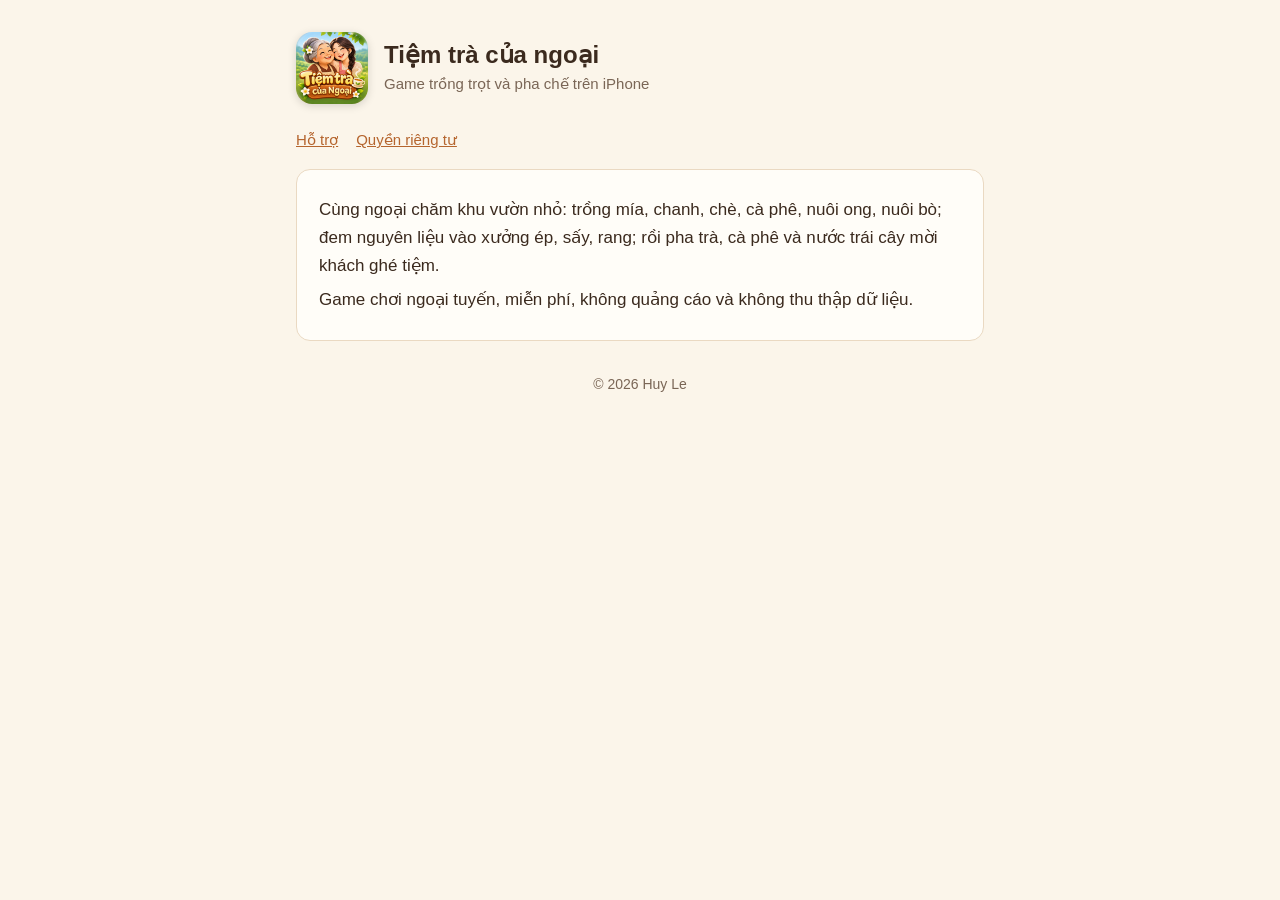
<file: index.html>
<!doctype html>
<html lang="vi">
<head>
<meta charset="utf-8">
<meta name="viewport" content="width=device-width, initial-scale=1">
<title>Tiệm trà của ngoại</title>
<link rel="icon" href="icon.png">
<link rel="stylesheet" href="style.css">
</head>
<body>
<main>
  <header>
    <img src="icon.png" alt="Biểu tượng Tiệm trà của ngoại">
    <div>
      <h1>Tiệm trà của ngoại</h1>
      <p>Game trồng trọt và pha chế trên iPhone</p>
    </div>
  </header>
  <nav><a href="support.html">Hỗ trợ</a><a href="privacy.html">Quyền riêng tư</a></nav>

  <section>
    <p>Cùng ngoại chăm khu vườn nhỏ: trồng mía, chanh, chè, cà phê, nuôi ong, nuôi bò; đem nguyên liệu vào xưởng ép, sấy, rang; rồi pha trà, cà phê và nước trái cây mời khách ghé tiệm.</p>
    <p>Game chơi ngoại tuyến, miễn phí, không quảng cáo và không thu thập dữ liệu.</p>
  </section>

  <footer>© 2026 Huy Le</footer>
</main>
</body>
</html>
</file>
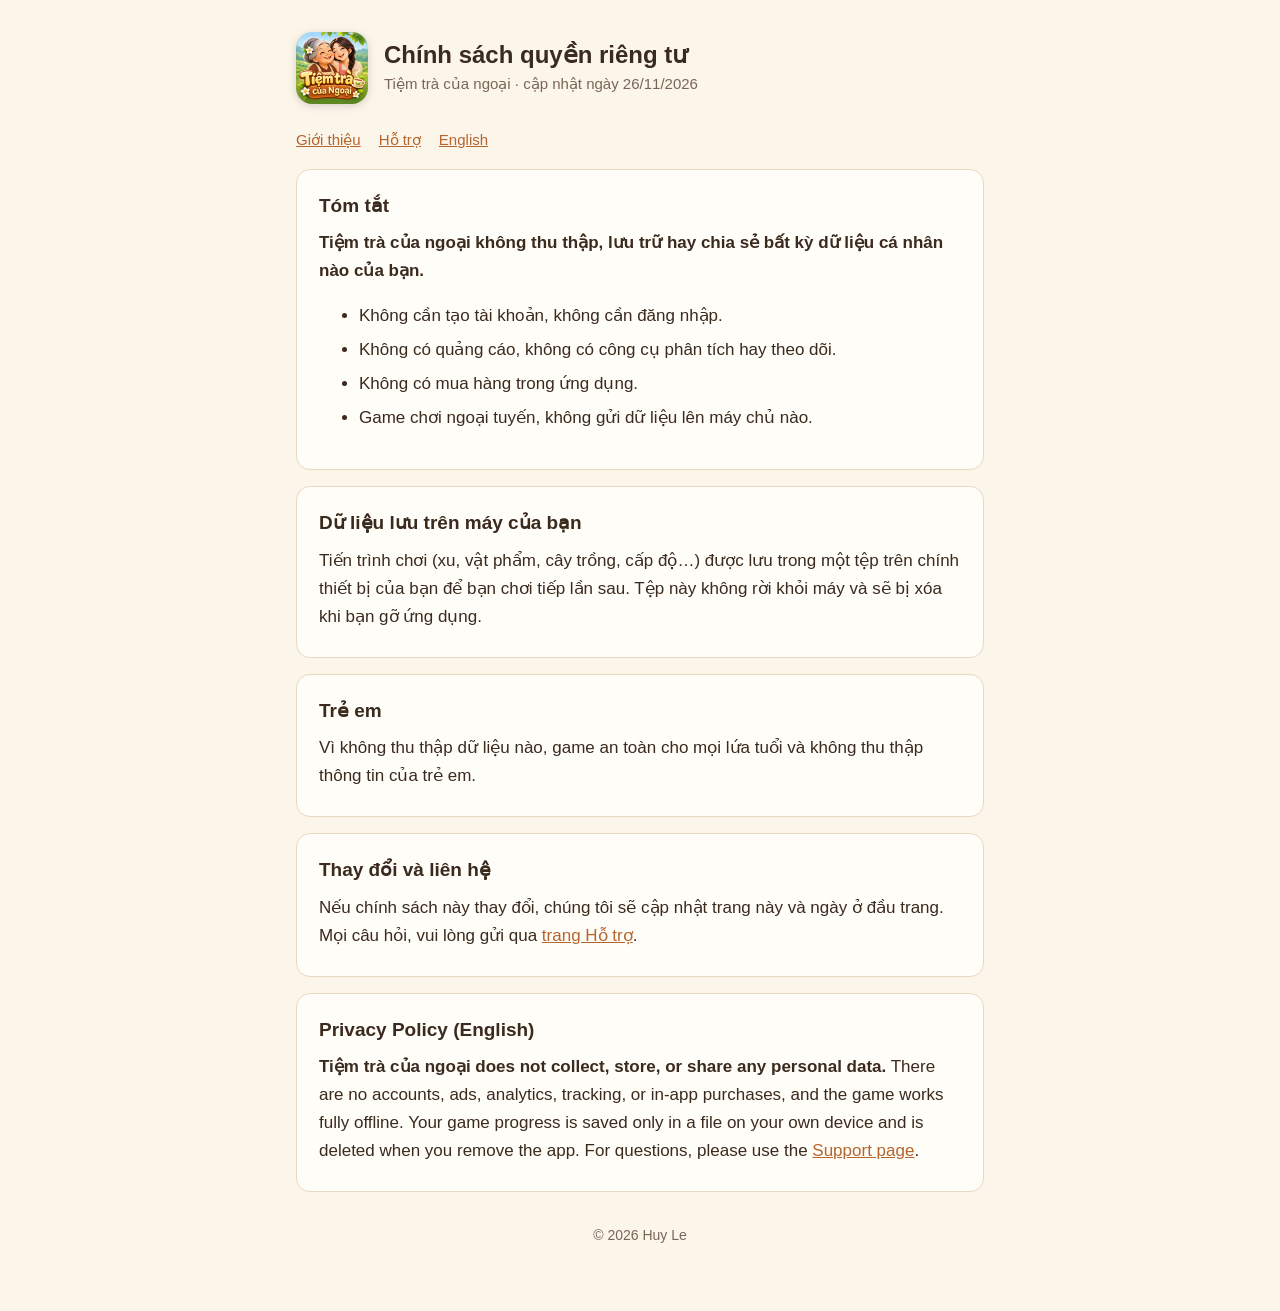
<file: privacy.html>
<!doctype html>
<html lang="vi">
<head>
<meta charset="utf-8">
<meta name="viewport" content="width=device-width, initial-scale=1">
<title>Chính sách quyền riêng tư · Tiệm trà của ngoại</title>
<link rel="icon" href="icon.png">
<link rel="stylesheet" href="style.css">
</head>
<body>
<main>
  <header>
    <img src="icon.png" alt="">
    <div>
      <h1>Chính sách quyền riêng tư</h1>
      <p>Tiệm trà của ngoại · cập nhật ngày 26/11/2026</p>
    </div>
  </header>
  <nav><a href="./">Giới thiệu</a><a href="support.html">Hỗ trợ</a><a href="#en">English</a></nav>

  <section>
    <h2>Tóm tắt</h2>
    <p><strong>Tiệm trà của ngoại không thu thập, lưu trữ hay chia sẻ bất kỳ dữ liệu cá nhân nào của bạn.</strong></p>
    <ul>
      <li>Không cần tạo tài khoản, không cần đăng nhập.</li>
      <li>Không có quảng cáo, không có công cụ phân tích hay theo dõi.</li>
      <li>Không có mua hàng trong ứng dụng.</li>
      <li>Game chơi ngoại tuyến, không gửi dữ liệu lên máy chủ nào.</li>
    </ul>
  </section>

  <section>
    <h2>Dữ liệu lưu trên máy của bạn</h2>
    <p>Tiến trình chơi (xu, vật phẩm, cây trồng, cấp độ…) được lưu trong một tệp trên chính thiết bị của bạn để bạn chơi tiếp lần sau. Tệp này không rời khỏi máy và sẽ bị xóa khi bạn gỡ ứng dụng.</p>
  </section>

  <section>
    <h2>Trẻ em</h2>
    <p>Vì không thu thập dữ liệu nào, game an toàn cho mọi lứa tuổi và không thu thập thông tin của trẻ em.</p>
  </section>

  <section>
    <h2>Thay đổi và liên hệ</h2>
    <p>Nếu chính sách này thay đổi, chúng tôi sẽ cập nhật trang này và ngày ở đầu trang. Mọi câu hỏi, vui lòng gửi qua <a href="support.html">trang Hỗ trợ</a>.</p>
  </section>

  <section id="en">
    <h2>Privacy Policy (English)</h2>
    <p><strong>Tiệm trà của ngoại does not collect, store, or share any personal data.</strong> There are no accounts, ads, analytics, tracking, or in-app purchases, and the game works fully offline. Your game progress is saved only in a file on your own device and is deleted when you remove the app. For questions, please use the <a href="support.html">Support page</a>.</p>
  </section>

  <footer>© 2026 Huy Le</footer>
</main>
</body>
</html>
</file>
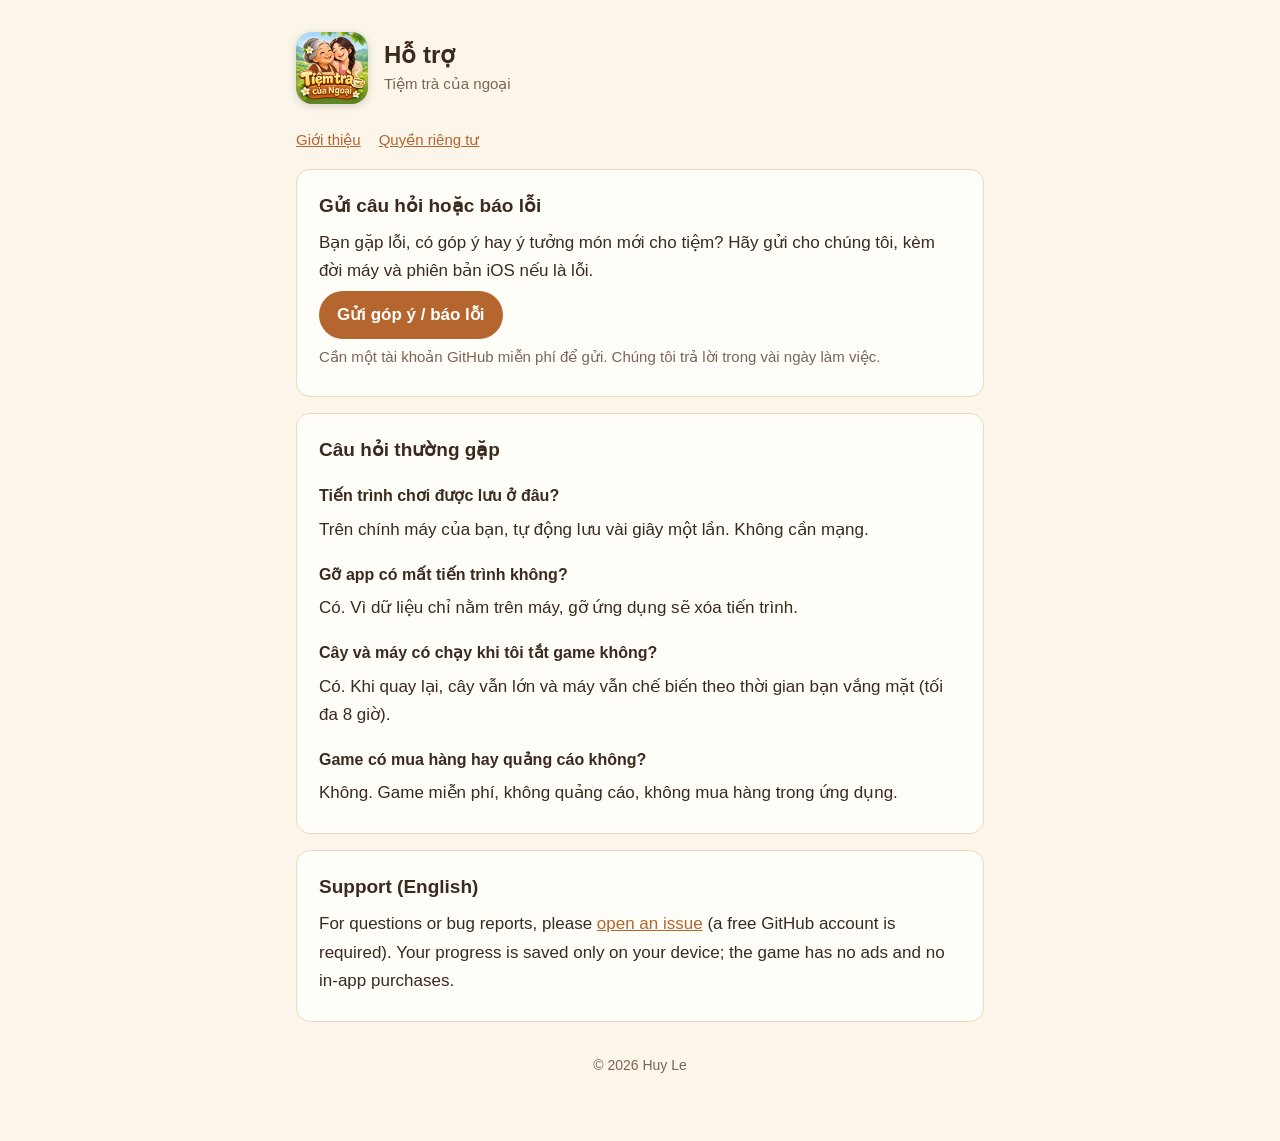
<file: support.html>
<!doctype html>
<html lang="vi">
<head>
<meta charset="utf-8">
<meta name="viewport" content="width=device-width, initial-scale=1">
<title>Hỗ trợ · Tiệm trà của ngoại</title>
<link rel="icon" href="icon.png">
<link rel="stylesheet" href="style.css">
</head>
<body>
<main>
  <header>
    <img src="icon.png" alt="">
    <div>
      <h1>Hỗ trợ</h1>
      <p>Tiệm trà của ngoại</p>
    </div>
  </header>
  <nav><a href="./">Giới thiệu</a><a href="privacy.html">Quyền riêng tư</a></nav>

  <section>
    <h2>Gửi câu hỏi hoặc báo lỗi</h2>
    <p>Bạn gặp lỗi, có góp ý hay ý tưởng món mới cho tiệm? Hãy gửi cho chúng tôi, kèm đời máy và phiên bản iOS nếu là lỗi.</p>
    <p><a class="btn" href="https://github.com/huy1407/tiem-tra-cua-ngoai/issues/new">Gửi góp ý / báo lỗi</a></p>
    <p style="color:var(--muted);font-size:15px">Cần một tài khoản GitHub miễn phí để gửi. Chúng tôi trả lời trong vài ngày làm việc.</p>
  </section>

  <section>
    <h2>Câu hỏi thường gặp</h2>
    <h3>Tiến trình chơi được lưu ở đâu?</h3>
    <p>Trên chính máy của bạn, tự động lưu vài giây một lần. Không cần mạng.</p>
    <h3>Gỡ app có mất tiến trình không?</h3>
    <p>Có. Vì dữ liệu chỉ nằm trên máy, gỡ ứng dụng sẽ xóa tiến trình.</p>
    <h3>Cây và máy có chạy khi tôi tắt game không?</h3>
    <p>Có. Khi quay lại, cây vẫn lớn và máy vẫn chế biến theo thời gian bạn vắng mặt (tối đa 8 giờ).</p>
    <h3>Game có mua hàng hay quảng cáo không?</h3>
    <p>Không. Game miễn phí, không quảng cáo, không mua hàng trong ứng dụng.</p>
  </section>

  <section>
    <h2>Support (English)</h2>
    <p>For questions or bug reports, please <a href="https://github.com/huy1407/tiem-tra-cua-ngoai/issues/new">open an issue</a> (a free GitHub account is required). Your progress is saved only on your device; the game has no ads and no in-app purchases.</p>
  </section>

  <footer>© 2026 Huy Le</footer>
</main>
</body>
</html>
</file>
<file: style.css>
:root {
  --bg: #fbf5ea;
  --card: #fffdf8;
  --ink: #3b2a1e;
  --muted: #7a6656;
  --accent: #b5652e;
  --line: #ead9c2;
}
@media (prefers-color-scheme: dark) {
  :root {
    --bg: #1f1915;
    --card: #2a221c;
    --ink: #f3e8da;
    --muted: #c2ad98;
    --accent: #e7a06a;
    --line: #3d3128;
  }
}
* { box-sizing: border-box; }
body {
  margin: 0;
  background: var(--bg);
  color: var(--ink);
  font: 17px/1.65 -apple-system, BlinkMacSystemFont, "Segoe UI", Roboto, "Helvetica Neue", Arial, sans-serif;
}
main { max-width: 720px; margin: 0 auto; padding: 32px 16px 64px; }
header { display: flex; align-items: center; gap: 16px; margin-bottom: 24px; }
header img { width: 72px; height: 72px; border-radius: 16px; box-shadow: 0 2px 8px rgba(0,0,0,.15); }
header h1 { font-size: 24px; margin: 0; line-height: 1.25; }
header p { margin: 2px 0 0; color: var(--muted); font-size: 15px; }
section { background: var(--card); border: 1px solid var(--line); border-radius: 14px; padding: 20px 22px; margin: 16px 0; }
h2 { font-size: 19px; margin: 0 0 8px; }
h3 { font-size: 16px; margin: 18px 0 4px; }
p, li { margin: 6px 0; }
a { color: var(--accent); }
nav { display: flex; gap: 18px; margin: 0 0 8px; font-size: 15px; }
.btn { display: inline-block; background: var(--accent); color: #fff; text-decoration: none; padding: 10px 18px; border-radius: 999px; font-weight: 600; }
footer { color: var(--muted); font-size: 14px; text-align: center; margin-top: 32px; }
</file>
